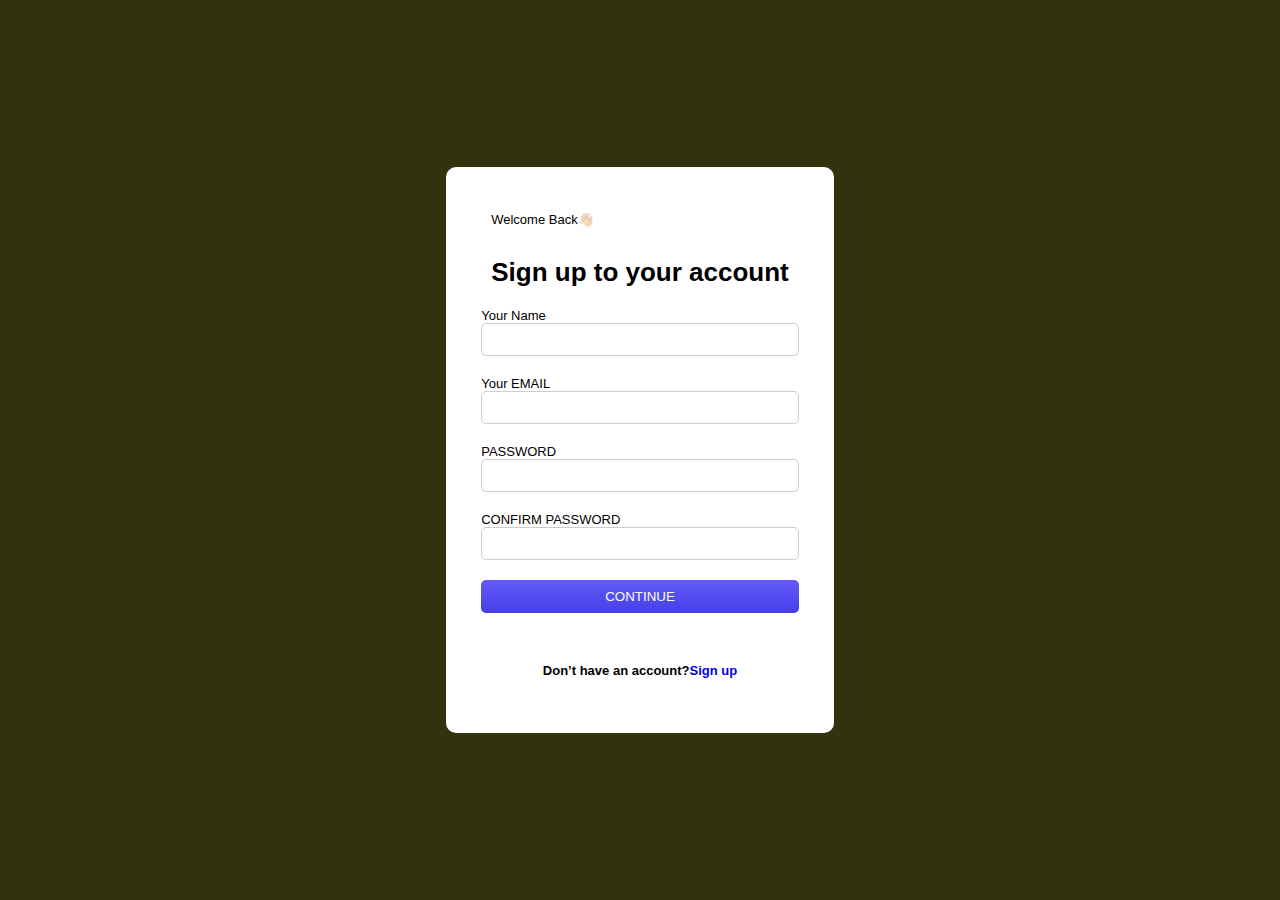
<file: index.html>
<!DOCTYPE html>
<html lang="en">
<head>
     <meta charset="UTF-8">
     <meta name="viewport" content="width=device-width, initial-scale=1.0">
     <title>Log in Page</title>
     <link rel="stylesheet" href="style.css">
</head>
<body>
     <div class="conatiner">
          <p>
               Welcome Back👋🏻
          </p>
          <h1>
               Sign up to your account
          </h1>
          <form id="form">
               <label for="name">Your Name</label>
               <input type="text" name="name" id="name" required>
               <label for="email">Your EMAIL</label>
               <input type="email" name="email" id="email" required>

               <label for="password-1">PASSWORD</label>
               <input type="password" name="password-1" id="password-1" required>
               <label for="password-2">CONFIRM PASSWORD</label>
               <input type="password" name="password-2" id="password-2" required>
               <button type="submit"id="button">CONTINUE</button>
          </form>
          <p id = "error"></p>
          <p id = "signUp">Don’t have an account? <a href="#">Sign up</a></p>
     </div>
     <script src="script.js"></script>
</body>
</html>
</file>
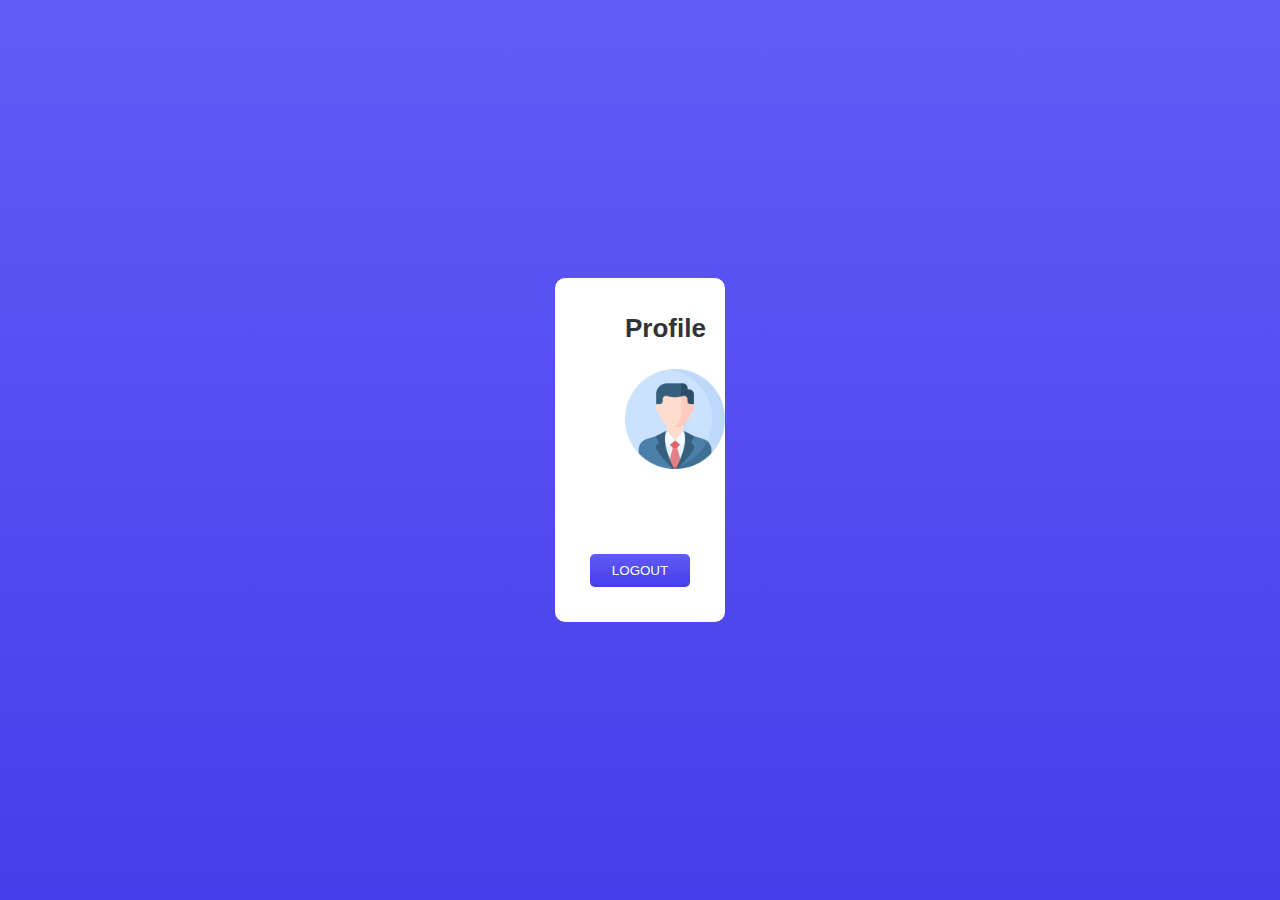
<file: profile.html>
<!DOCTYPE html>
<html lang="en">
<head>
     <meta charset="UTF-8">
     <meta name="viewport" content="width=device-width, initial-scale=1.0">
     <title>Document</title>
     <link rel="stylesheet" href="style1.css">
</head>
<body>
     <div class="conatiner">
          <div>
               <h1>Profile</h1>
               <img src="./profile.png" height="100px" width="100px" alt="">
          </div>
       
               <p id="Profile-Name"></p>
               <p id="Profile-Email"></p>
               <p id="Profile-token"></p>
               <p id="Profile-password"></p>
          <button id = "button" type="button">LOGOUT</button>
     </div>
     
     <script src="./script1.js"></script>
</body>
</html>
</file>
<file: style.css>
*{
     padding: 0;
     margin: 0;
}
body{
     font-family: 'Prompt', sans-serif;
     display: flex;
     align-items: center;
     justify-content: center;
     flex-direction: column;
     height: 100vh;
     width: 100vw;
     background-color: #919090;
     /* color: #333333; */
     font-size: small;
}
.conatiner{
     background-color: #fff;
     padding: 35px;
     border-radius: 10px;
     z-index: 1;
}
.conatiner>p,.conatiner>h1{
     margin-bottom: 10px;
     padding: 10px;
}
#form{
     display: flex;
     flex-direction: column;
}
#form>input{
     padding: 8px;
     margin-bottom: 20px;
     border-radius: 5px;
     border: 1px solid rgb(207, 204, 204);
}
#form>button{
     padding: 9px 14px 9px 14px;
     background-image: linear-gradient( #625BF7, #463EEA);
     border: none;
     border-radius: 5px;
     color: #fff;
     text-decoration: none;
     text-align: center;
}
#error{
     color:#625BF7;
     font-weight: 700;
     margin-top: 10px;
     display: flex;
     align-items: center;
     justify-content: center;
}
#signUp{
     display: flex;
     align-items: center;
     justify-content: center;
     /* color:#625BF7; */
     font-weight: 700;
     /* margin-top: 10px; */
}
a{
     color: linear-gradient( #625BF7, #463EEA);
     text-decoration: none;
}
</file>
<file: style1.css>
* {
     padding: 0;
     margin: 0;
}

body {
     font-family: 'Prompt', sans-serif;
     display: flex;
     align-items: center;
     justify-content: center;
     flex-direction: column;
     height: 100vh;
     width: 100vw;
     background-color: #919090;
     color: #333333;
     font-size: small;
     background-image: linear-gradient( #625BF7, #463EEA);
}

.conatiner {
     background-color: #fff;
     padding: 35px;
     border-radius: 10px;
     display: flex;
     justify-content: center;
     flex-direction: column;
}

.conatiner>p {
     margin-bottom: 5px;
     padding: 5px;
     font-size: large;
     font-weight: 700;
}

.conatiner>div {
     display: flex;
     justify-content: center;
     flex-direction: column;
     margin-left: 35%;
}
.conatiner>div>img{
     margin:25px 0px;
}
#button{
     padding: 9px 14px 9px 14px;
     background-image: linear-gradient( #625BF7, #463EEA);
     border: none;
     border-radius: 5px;
     color: #fff;
     text-decoration: none;
     text-align: center;
}
</file>
